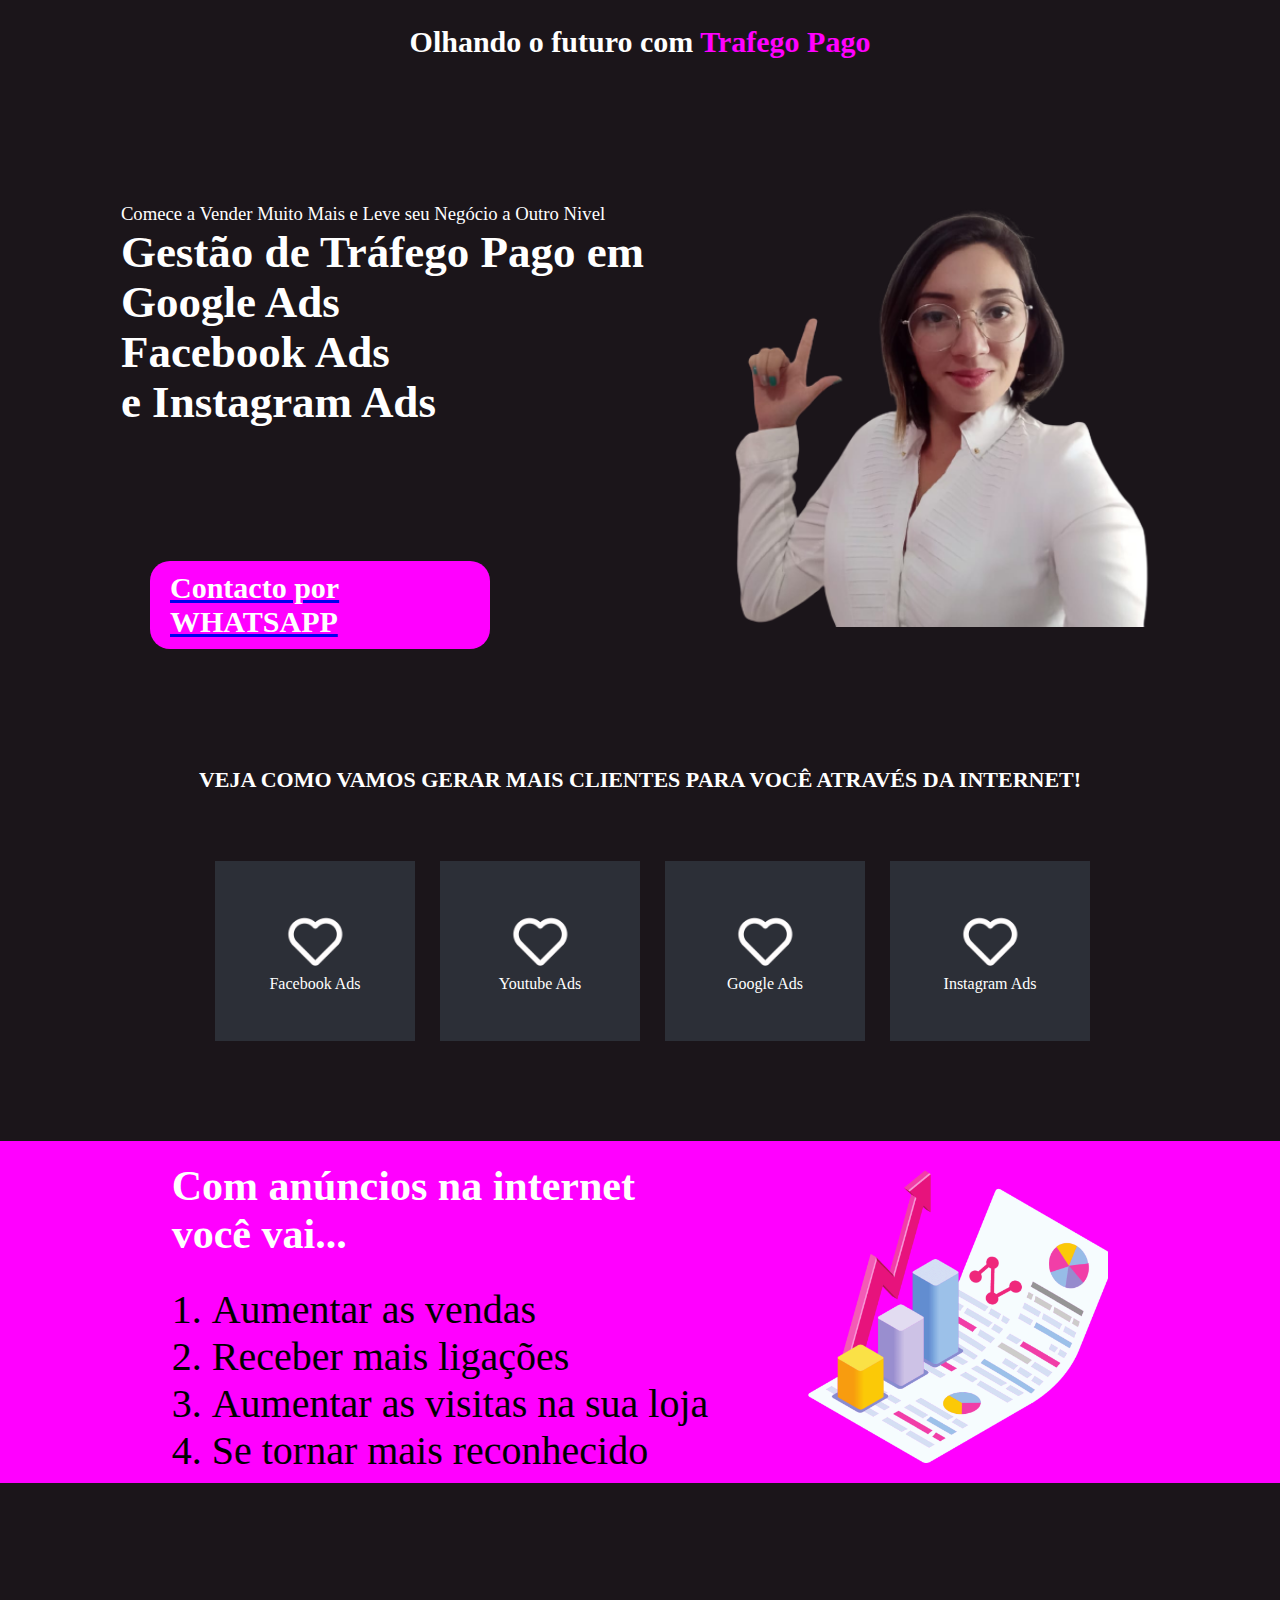
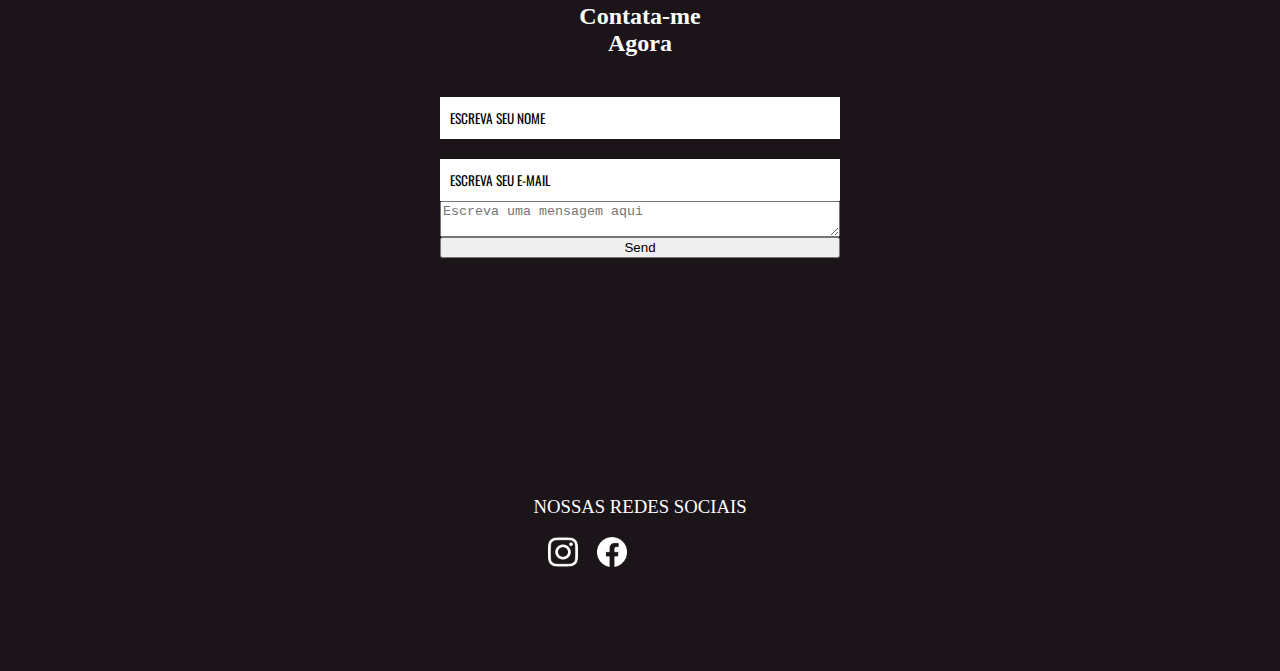
<file: index.html>
<!DOCTYPE html>
<html>
<head>
    <meta charset="UTF-8">
    <meta http-equiv="X-UA-Compatible" content="IE=edge">
    <meta name="viewport" content="width=device-width, initial-scale=1.0">
    <link rel="stylesheet" href="css/style.css">
    <link href="https://fonts.googleapis.com/css2?family=Oswald&display=swap" rel="stylesheet">
    <title>Trafego-Pago</title>
</head>
<body>
  <header>
    <div class="logo">
        <h2>Olhando o futuro com<span> Trafego Pago</span></h2>
    </div>
  </header>

  <section class="section-1">

    <div class="area-title">
        <h3>Comece a  Vender Muito Mais e Leve seu Negócio a Outro Nivel </h3>
          <h1>Gestão de Tráfego Pago em <br> Google Ads
            <br> Facebook Ads<br> e Instagram Ads</h1>
    </div>

    <div class="image1">
        <img src="images/carolina.png">
    </div>

  </section>

  <!---AREA CARDS-->

  <a class="botao" href="https://web.whatsapp.com/send?phone=5511945957443" target="_blank">
    <h2>Contacto por WHATSAPP</h2></a> 



  <section class="section-cards">
        <h2>Veja como vamos gerar mais clientes para você através da internet!</h2>
        <div class="cards">
            <div class="card">
                <img src="images/heart.png">
                Facebook Ads
            </div>
            <div class="card">
                <img src="images/heart.png">
                Youtube Ads
            </div>
            <div class="card">
                <img src="images/heart.png">
                Google Ads
            </div>
            <div class="card">
                <img src="images/heart.png">
                Instagram Ads
            </div>
        </div>
  </section>

  <!--SECTION-3-->
  <section class="section-3">

    <div class="area-title-2">
        <h1>Com anúncios na internet <br> você vai...</h1>
        <ol>
            <li>Aumentar as vendas</li>
            <li>Receber mais ligações</li>
            <li>Aumentar as visitas na sua loja</li>
            <li>Se tornar mais reconhecido</li>
        </ol>
        
    </div>

    <div class="image2">
        <img src="images/myAvatar (1).png">
    </div>

  </section>

  <!--AREA-FORM-->

  <div class="area-form">
      <h2>Contata-me <br>Agora</h2>
      <div class="formulario">
        <form action="https://formsubmit.co/joseleonardsud@gmail.com" method="POST">
            <input type="text"placeholder="Escreva seu nome" name="name" required>
            <input type="email"placeholder="Escreva seu e-mail" name="email" required>
            <textarea name="message"placeholder="Escreva uma mensagem aqui"></textarea>
            <input type="hidden" name="_captcha" value="false">
            <input type="hidden" name="_next" value="http://127.0.0.1:5500/index.html/obrigado.html">
            <button type="submit">Send</button>
       </form>
        </form>
      </div>
  
      <footer>
          <div class="social">
              <h3>NOSSAS REDES SOCIAIS</h3>
              <a href="https://www.instagram.com/carolinagelviz96/" target="_blank"> <img src="images/instagram.png"></a>
              <a href="https://www.facebook.com/andygelviz" target="_blank" ><img src="images/facebook.png"></a>
          </div>
      </footer>
      <nav>
        

        
    </nav>
</body>
</html>
</file>
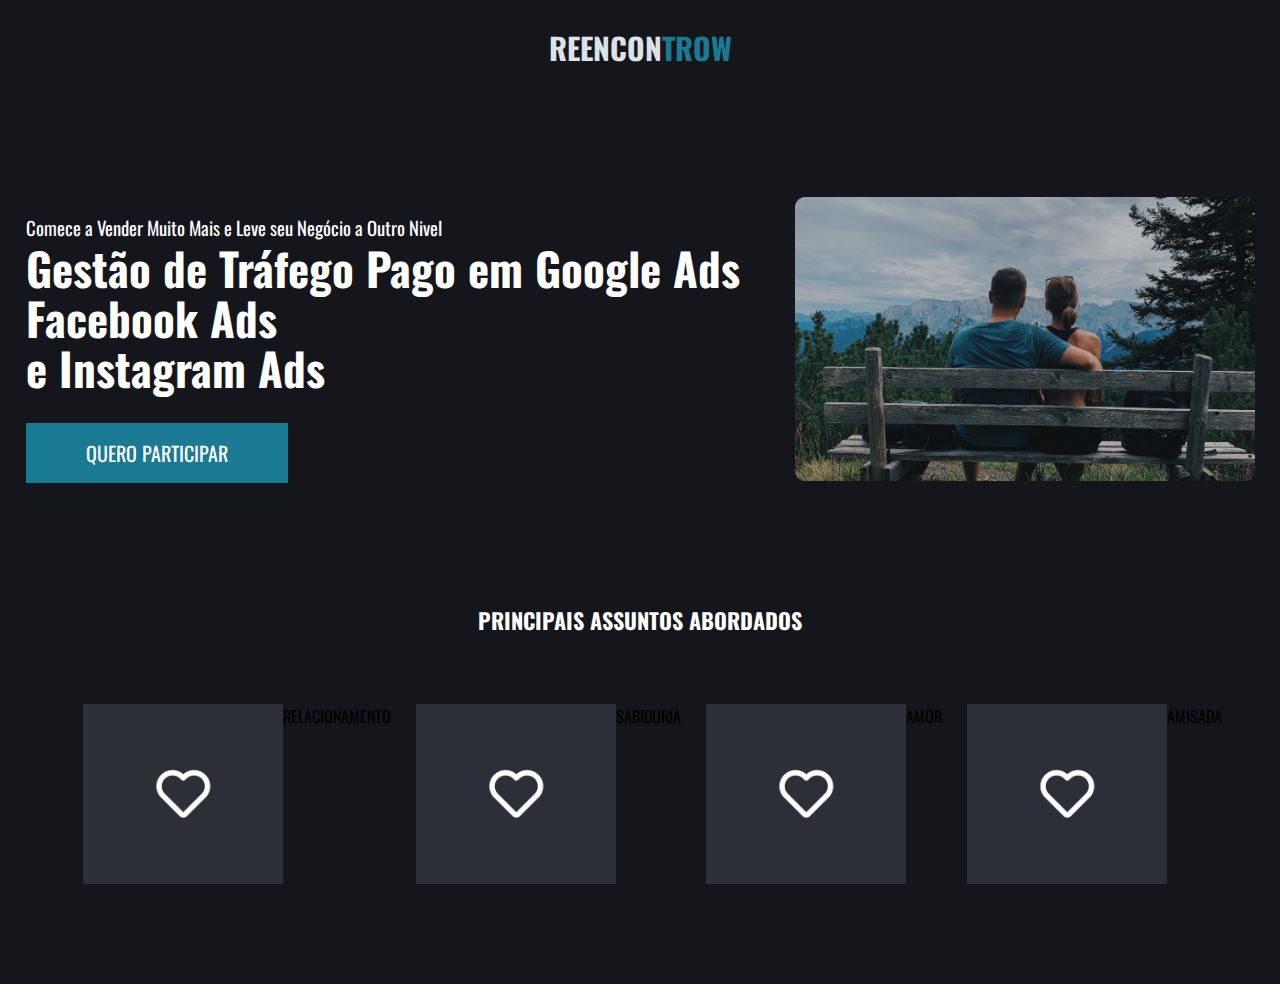
<file: index2.html>
<!DOCTYPE html>
<html>
<head>
    <meta charset="UTF-8">
    <meta http-equiv="X-UA-Compatible" content="IE=edge">
    <meta name="viewport" content="width=device-width, initial-scale=1.0">
    <link rel="stylesheet" href="css/style2.css">
    <link href="https://fonts.googleapis.com/css2?family=Oswald&display=swap" rel="stylesheet">
    <title>REENCONTROW</title>
</head>
<body>
  <header>
    <div class="logo">
        <h2>REENCON<span>TROW</span></h2>
    </div>
  </header>

  <section class="section-1">
      <div class="area-title">
        <h3>Comece a  Vender Muito Mais
          e Leve seu Negócio a Outro Nivel </h3>
        <h1>Gestão de Tráfego Pago em
          Google Ads<br> Facebook Ads<br> e Instagram Ads</h1>
 <a>QUERO PARTICIPAR</a>
    </div>
    <div class="imagel">
    <img src="images/foto1.png" alt="foto">
    </div>
  </section>

                              <!---AREA CARDS-->
<section class="section-cards">
    <h2>Principais assuntos abordados</h2>
    <div class="cards">

    <div class="card"><img src="images/heart.png"></div>RELACIONAMENTO
    <div class="card"><img src="images/heart.png"></div>SABIDURIA
    <div class="card"><img src="images/heart.png"></div>AMOR
    <div class="card"><img src="images/heart.png"></div>AMISADA
</div>

</section>

  </body>
  </html>
</file>
<file: css/style.css>
body{
    font-family: 'Oswald';
    margin: 0;
    padding: 0;
    background-color: #1b151a;
    font-family: 'Source Serif Pro', serif;
}

header{
    display: flex;
    justify-content: center;

}

.logo h2{
    color: #fff;
    font-size: 30px;
}

.logo span{
    color: #ff00ff;
}

.section-1{
    display: flex;
    justify-content: center;
    margin-top: 100px;
}

.area-title h3{
    color: #fff;
    font-weight: normal;
}

.area-title h1{
    color: #fff;
    font-size: 45px;
    line-height: 50px;
    margin-top: -16px;
}

.area-title a{
    display: inline-block;
    background-color: #ff00ff;
    padding: 15px 60px;
    color: #fff;
    font-size: 20px;
    cursor: pointer;
}

.image1 img{
    width: 460px;
    height: auto;
    margin-top: -170px;
    margin-left: 55px;
}
/*AREA CARDS */

.section-cards{
 display: flex;
 justify-content: center;
 flex-direction: column;
 align-items: center;
 margin-top: 100px;
 margin-bottom: 100px;
}

.section-cards h2{
    color: #fff;
    text-transform: uppercase;
    font-size: 22px;
}

.cards{
    display: flex;
    flex-direction: row;
    margin-top: 50px;
}

.card{
    background-color: #2C2F37;
    width: 200px;
    height: 180px;
    margin-left: 25px;
    display: flex;
    justify-content: center;
    align-items: center;
    flex-direction: column;
    color: #fff;
}

.card:hover{
    background-color: #ff00ff;
    transition: 0.3s all;
}

.card img{
    width: 65px;
}

/* SECTION-3*/

.section-3{
    background-color: #ff00ff;
    height: 342px;
    display: flex;
    justify-content: center;
    align-items: center;
    margin-bottom: 100px;
}

.area-title-2 h1{
    color: #fff;
    font-size: 35px;
}

.area-title-2 h3{
    color: #fff;
    font-size: 20px;
    font-weight: normal;
    margin-top: -26px;

}

.area-title-2 a{
    display: inline-block;
    background-color: #fff;
    padding: 20px 85px;
    font-size: 19px;
    font-weight: bold;
    cursor: pointer;
}

.image2 img{
    width: 300px;
    height: auto;
    margin-top: 5px;
    margin-left: 100px;
}

.area-form{
    display: flex;
    justify-content: center;
    align-items: center;
    margin-bottom: 100px;
    flex-direction: column;
}

.area-form h2{
    color: #fff;
    text-align: center;
}

.formulario form{
    display: flex;
    flex-direction: column;
    width: 400px;
    height: 300px;
}

.formulario input{
    margin-top: 20px;
    padding-left: 10px;
    height: 40px;
    border: none;
    outline: none;
    font-family: 'Oswald';
}

input::placeholder{
    color: #000;
    text-transform: uppercase;
}

input[type="submit"]{
    background-color: #ff00ff;
    text-transform: uppercase;
    font-size: 20px;
    color: #fff;
    height: 55px;
    cursor: pointer;
}

footer{
    margin-top: 100px;
}
.social h3{
    color: #fff;
    font-weight: normal;
}

.social img{
    width: 30px;
    margin-left: 15px;
}

.botao h2{
    margin-left: 150px;
     margin-top:-70px ;
    padding: 10px 20px;
    border-radius: 20px;
    background-color: #ff00ff;
    color: white;
    font-size: 30px;
    background-size:0%;
    width: 300px;
}

.area-title-2 li {
font-size: 40px;
}

.area-title-2 h1 {
    font-size: 42px;
}
</file>
<file: css/style2.css>
body {
    font-family: 'oswald';
    margin: 0;
    padding: 0;
    background-color: #15161B;
}

header {
    display:flex;
    justify-content: center;
}

.logo h2 {
    color:rgba(240, 248, 255, 0.911);
    font-size: 30px
}

.logo span {
    color: #1A7993;
}
.section-1{
    display: flex;
    justify-content: center;
    margin-top: 100px;
}

.area-title h3{
    color: #fff;
    font-weight: normal;
}
.area-title h1 {
    color: #fff;
    font-size: 45px;
    line-height: 50px ;
    margin-top: -16px;
}
.area-title a {
    display: inline-block;
    background-color:#1A7993;
    padding: 15px 60px;
    color: #fff;
    font-size: 20px;
    cursor:pointer;

}

.imagel img{
    width: 460px;
    height: auto;
    margin-top: 2px;
    margin-left: 55px;
}

/*AREA CARDS */

.section-cards{
    display: flex;
    justify-content: center;
    flex-direction: column;
    align-items: center;
    margin-top: 100px;
    margin-bottom: 100px;
   }
   
   .section-cards h2{
       color: #fff;
       text-transform: uppercase;
       font-size: 22px;
   }
   
   .cards{
       display: flex;
       flex-direction: row;
       margin-top: 50px;
   }
   
   .card{
       background-color: #2C2F37;
       width: 200px;
       height: 180px;
       margin-left: 25px;
       display: flex;
       justify-content: center;
       align-items: center;
       flex-direction: column;
       color: #fff;
   }
   
   .card:hover{
       background-color: #1A7993;
       transition: 0.3s all;
   }
   
   .card img{
       width: 65px;
   }
</file>
